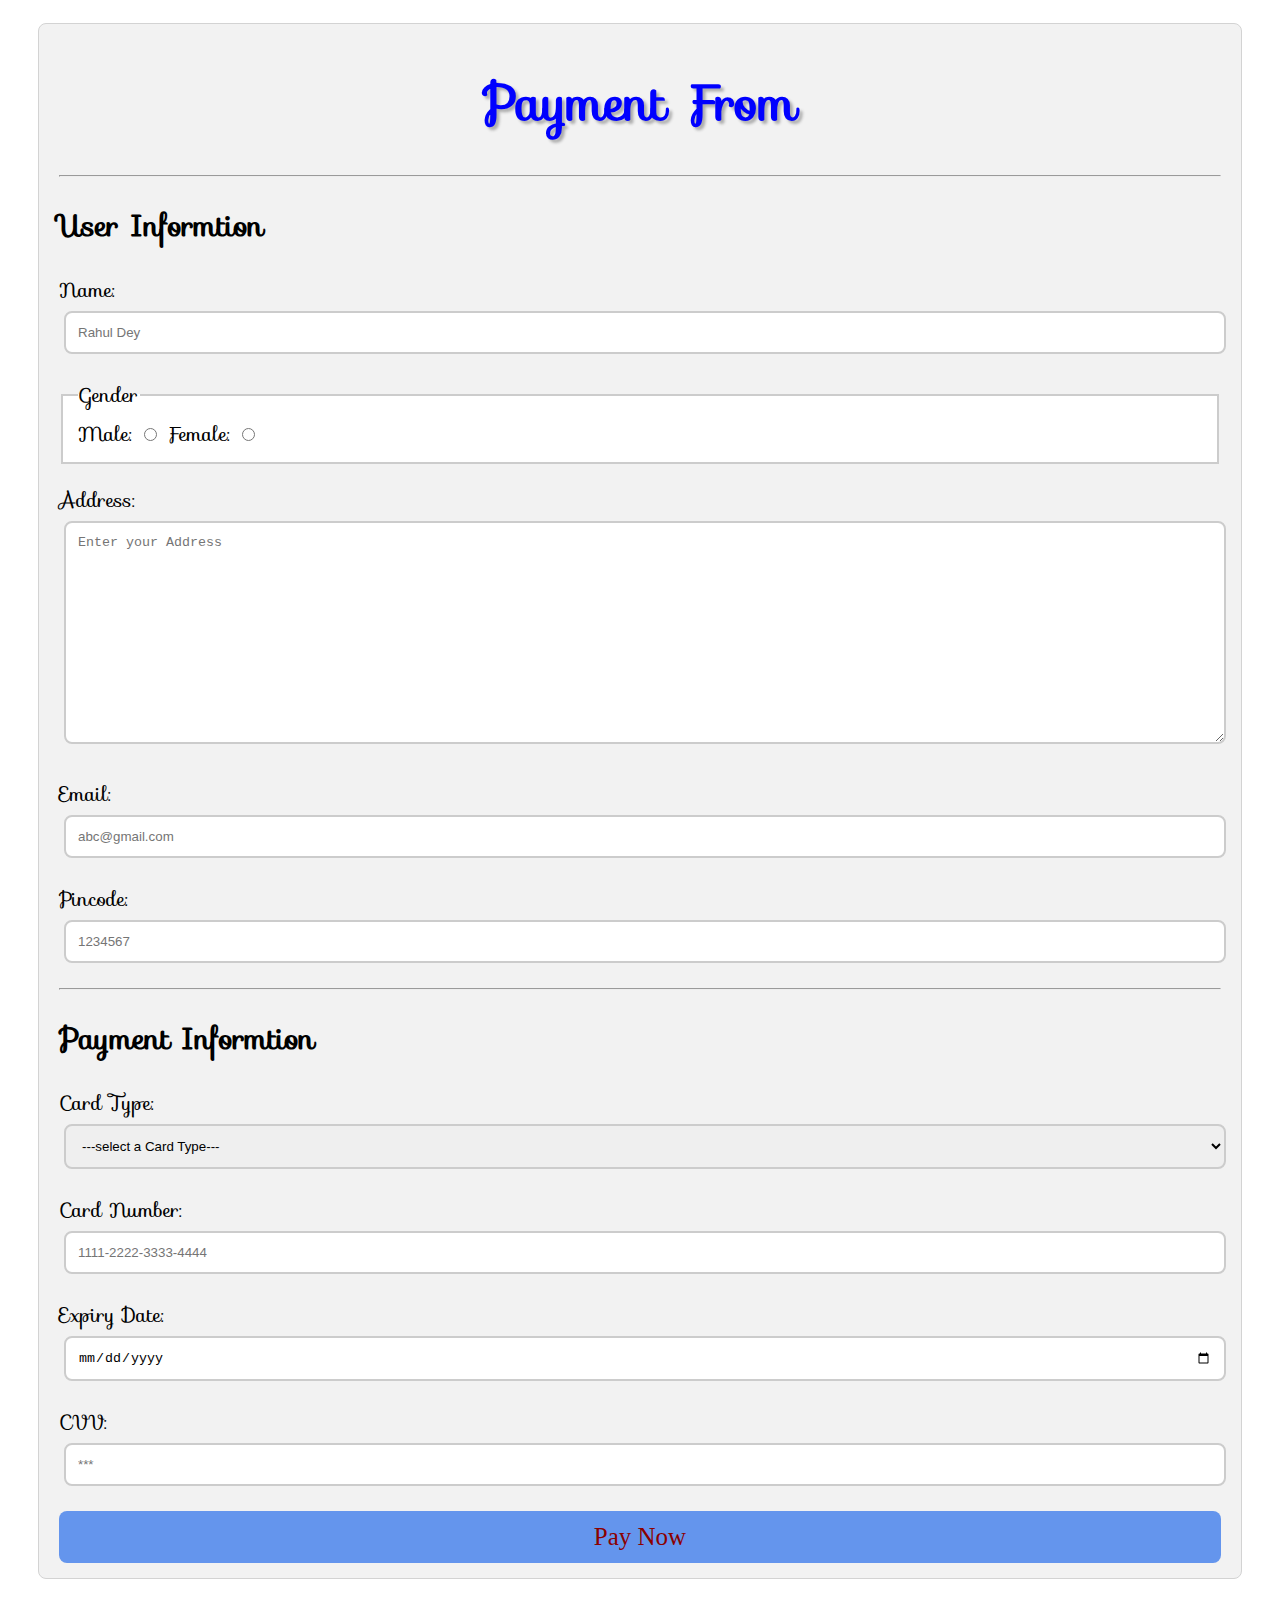
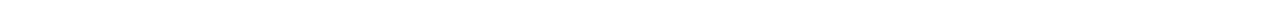
<file: index.html>
<!DOCTYPE html>
<html lang="en">
<head>
    <meta charset="UTF-8">
    <meta http-equiv="X-UA-Compatible" content="IE=edge">
    <meta name="viewport" content="width=device-width, initial-scale=1.0">
    <title>Payment From</title>
    <link rel="stylesheet" href="https://fonts.googleapis.com/css?family=Sofia">
    <link rel="stylesheet" href="paymentFrom.css">
</head>
<body>
    <div class="container">
        <form action="#" method="post">
            <h1 class="mainHeading">Payment From</h1>
            <hr>
            <h2>User Informtion</h2>
            <p>Name:
                <input type="text" required name="name" placeholder="Rahul Dey" >
            </p>
            <p>
                <fieldset>
                    <legend>Gender</legend>
                    Male: <input type="radio" name="gender" id="male" value="M" required> Female: <input type="radio" name="gender" id="female" value="F" required>
                </fieldset>
            </p>
            <p>Address:
                <textarea placeholder="Enter your Address" name="address" id="address" cols="100" rows="13" required></textarea>
            </p>
            <p> Email:
                <input type="email" placeholder="abc@gmail.com" name="email" id="email" required>
            </p>
            <p>Pincode:
                <input type="number" placeholder="1234567" name="pincode" id="pincode" required>
            </p>
            <hr>
            <h2>Payment Informtion</h2>
            <p>Card Type:
                <select name="card" id="card" required>
                    <option value="">---select a Card Type---</option>
                    <option value="Visa">Visa</option>
                    <option value="Mastercard">Mastercard</option>
                    <option value="Rupay">Rupay</option> 
                </select>
            </p>
            <p>Card Number:
                <input type="number" placeholder="1111-2222-3333-4444" name="cardNumber" id="cardNumber" required>
            </p>
            <p>Expiry Date:
                <input type="date" placeholder="dd/mm/yyyy" name="expiryDate" id="expiryDate" required> 
            </p>
            <p>CVV:
                <input type="password" placeholder="***" name="cvv" id="cvv" required>
            </p>
            <input type="submit" value="Pay Now" id="submit">
        </form>
    </div>
</body>
</html>
</file>
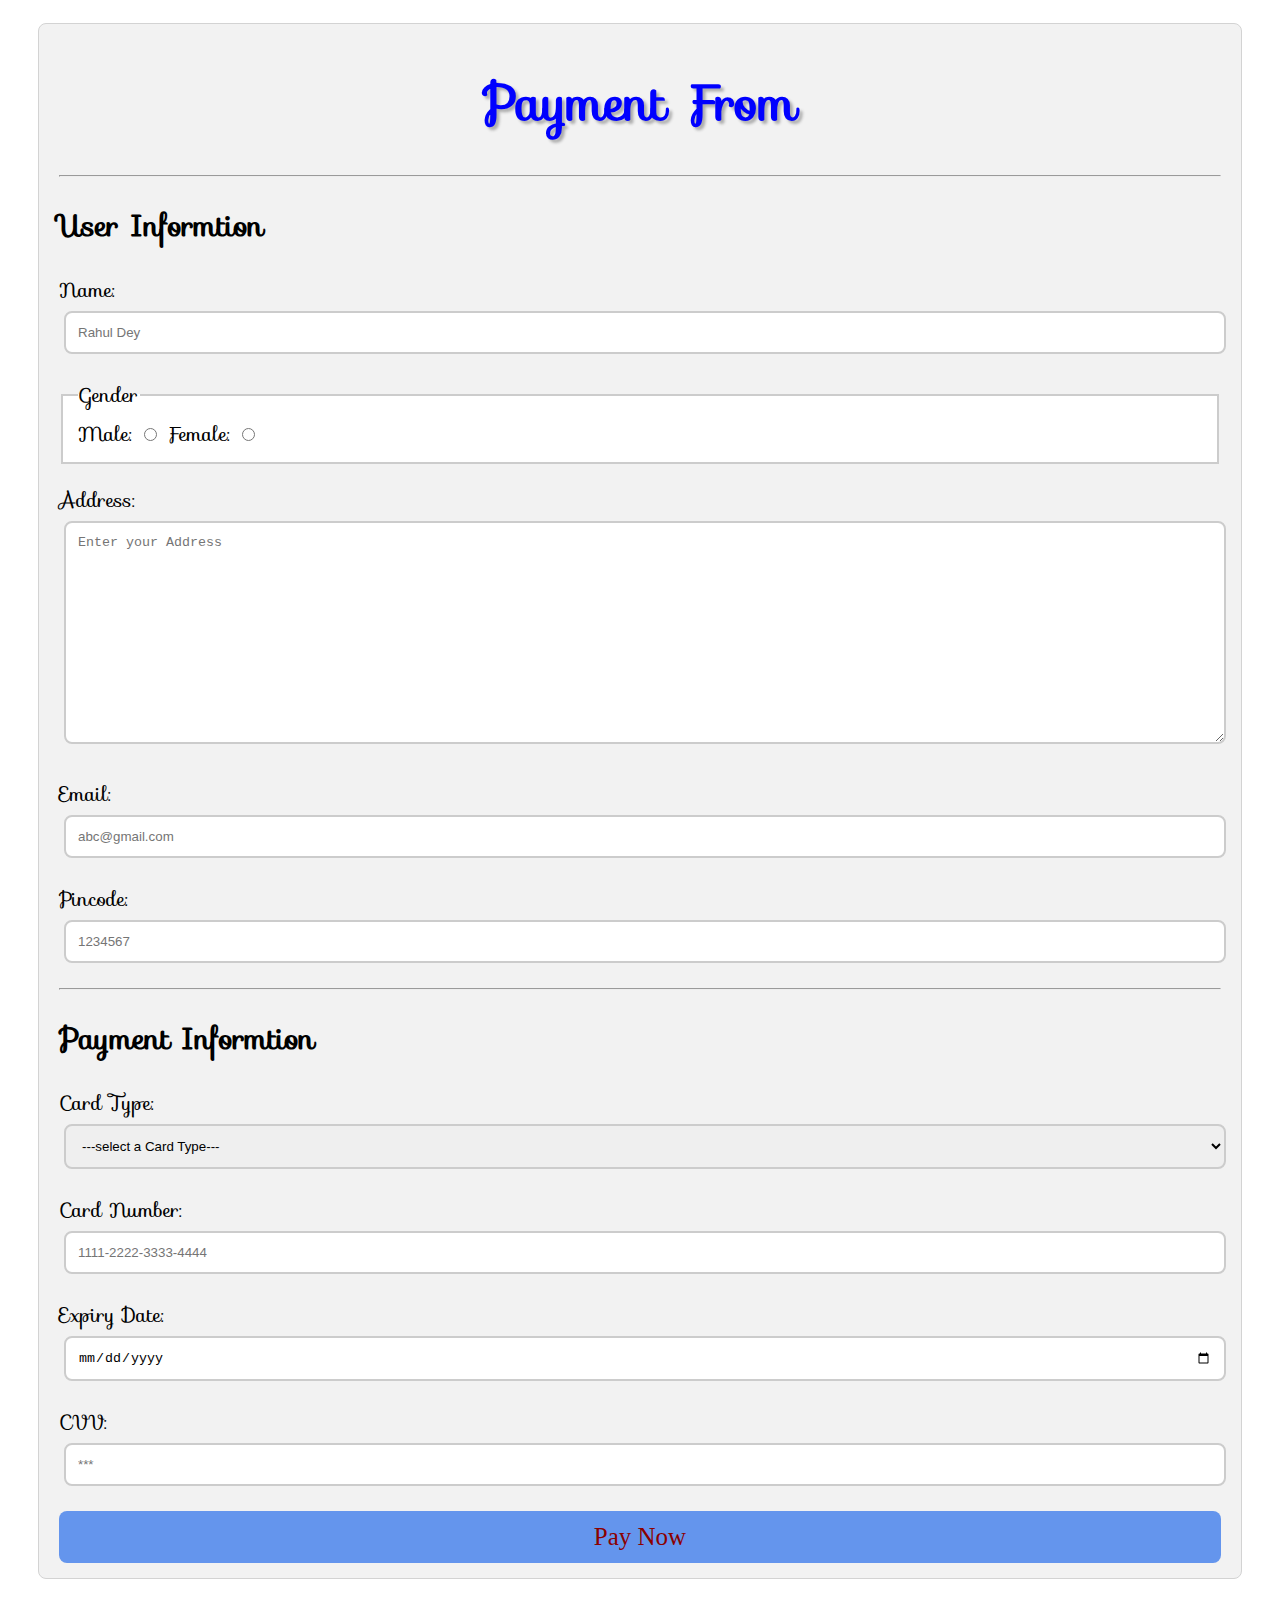
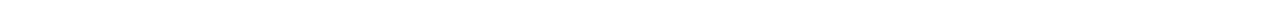
<file: PaymentForm.html>
<!DOCTYPE html>
<html lang="en">
<head>
    <meta charset="UTF-8">
    <meta http-equiv="X-UA-Compatible" content="IE=edge">
    <meta name="viewport" content="width=device-width, initial-scale=1.0">
    <title>Payment From</title>
    <link rel="stylesheet" href="https://fonts.googleapis.com/css?family=Sofia">
    <link rel="stylesheet" href="paymentFrom.css">
</head>
<body>
    <div class="container">
        <form action="/success" method="post">
            <h1 class="mainHeading">Payment From</h1>
            <hr>
            <h2>User Informtion</h2>
            <p>Name:
                <input type="text" required name="name" placeholder="Rahul Dey" >
            </p>
            <p>
                <fieldset>
                    <legend>Gender</legend>
                    Male: <input type="radio" name="gender" id="male" value="M" required> Female: <input type="radio" name="gender" id="female" value="F" required>
                </fieldset>
            </p>
            <p>Address:
                <textarea placeholder="Enter your Address" name="address" id="address" cols="100" rows="13" required></textarea>
            </p>
            <p> Email:
                <input type="email" placeholder="abc@gmail.com" name="email" id="email" required>
            </p>
            <p>Pincode:
                <input type="number" placeholder="1234567" name="pincode" id="pincode" required>
            </p>
            <hr>
            <h2>Payment Informtion</h2>
            <p>Card Type:
                <select name="card" id="card" required>
                    <option value="">---select a Card Type---</option>
                    <option value="Visa">Visa</option>
                    <option value="Mastercard">Mastercard</option>
                    <option value="Rupay">Rupay</option> 
                </select>
            </p>
            <p>Card Number:
                <input type="number" placeholder="1111-2222-3333-4444" name="cardNumber" id="cardNumber" required>
            </p>
            <p>Expiry Date:
                <input type="date" placeholder="dd/mm/yyyy" name="expiryDate" id="expiryDate" required> 
            </p>
            <p>CVV:
                <input type="password" placeholder="***" name="cvv" id="cvv" required>
            </p>
            <input type="submit" value="Pay Now" id="submit">
        </form>
    </div>
</body>
</html>
</file>
<file: paymentFrom.css>
*{
    box-sizing: border-box;
    color: black;
}

body {
    font-family: "Sofia", sans-serif;
    margin: 15px 30px;
    font-size: 20px;
    padding: 8px;
}

.container{
    background-color: #f2f2f2;
    padding: 5px 20px 15px 20px;
    border: 1px solid lightgray;
    border-radius: 8px;
}

input[type="text"],
input[type="email"],
input[type="number"],
input[type="password"],
input[type="date"],
select,
textarea{
    width: 100%;
    padding: 12px;
    border: 2px solid #ccc;
    border-radius: 8px;
    margin: 5px;
}

fieldset{
    background-color: #fff;
    border: 2px solid #ccc;
}

.mainHeading{
    font-size: 50px;
    text-shadow: 3px 3px 3px #ababab;
    text-align: center;
    color: blue;
}

input[type="submit"]{
    background-color: cornflowerblue;
    color: darkred;
    font-size: 25px;
    font-style: bold;
    font-family: ubuntu;
    width: 100%;
    padding: 12px 20px;
    border: none;
    border-radius: 8px;
    cursor: pointer;
}

input[type="submit"]:hover{
    background-color:cyan;
}
</file>
